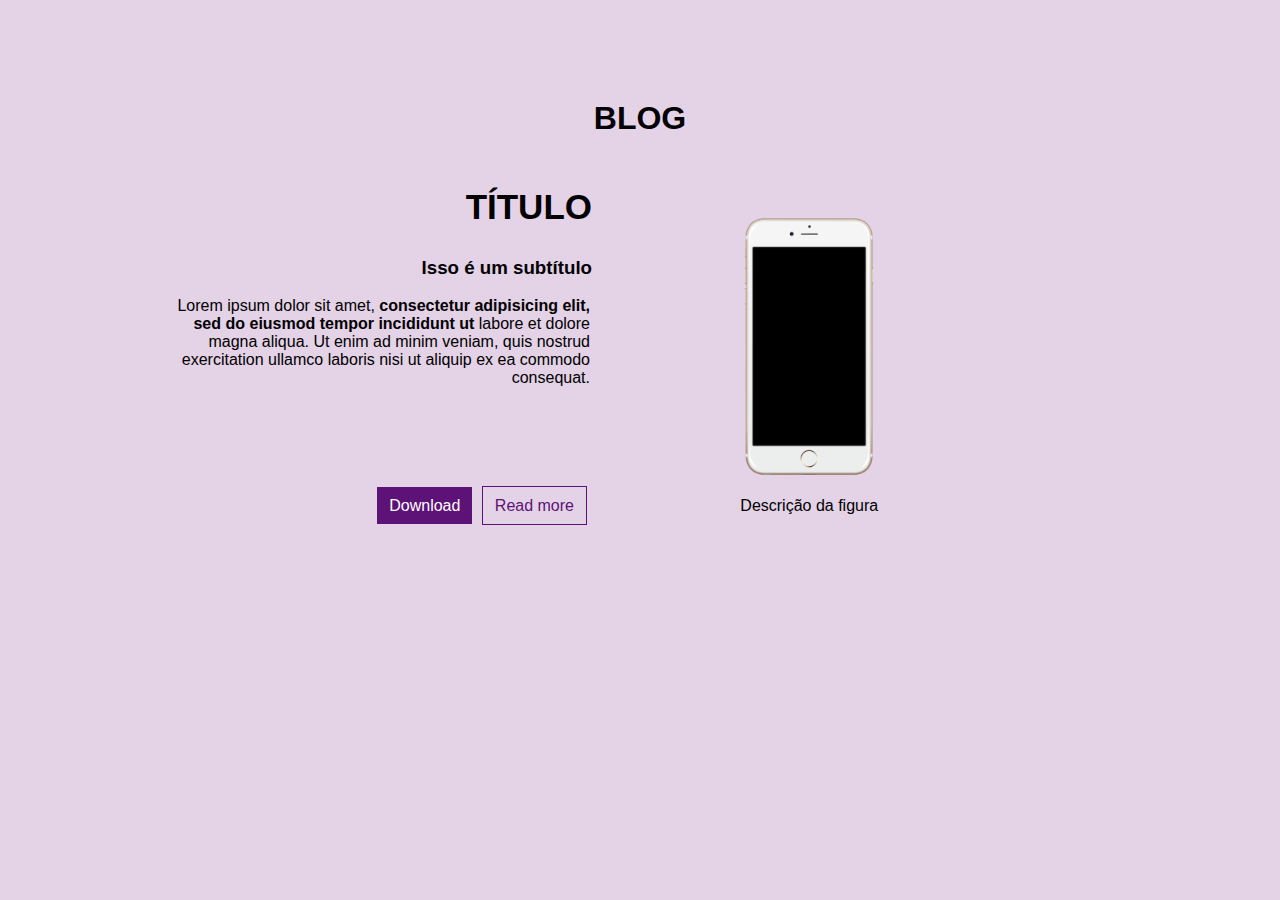
<file: 01-html-solucao/index.html>
<!DOCTYPE html>
<html>

<head>
    <meta charset="UTF-8">
    <title>Exercício 1</title>

    <link rel="stylesheet" href="css/style.css">
</head>

<body>

    <main>
        <section class="section-sobre">
            <h1 class="posts-titulo">BLOG</h1>
            <article class="sobre-conteudo">
                <div class="metade">
                    <h2>Título</h2>
                    <h3>Isso é um subtítulo</h3>
                    <p>Lorem ipsum dolor sit amet, <strong>consectetur adipisicing elit,
                            sed do eiusmod tempor incididunt ut</strong>
                        labore et dolore magna aliqua. Ut enim ad minim veniam,
                        quis nostrud exercitation ullamco laboris nisi
                        ut aliquip ex ea commodo
                        consequat.
                    </p>
                    <div class="sobre-conteudo__botoes">
                        <a href="#" class="btn btn_roxo">Download</a>
                        <a href="#" class="btn btn_transp u-margin-small">Read more</a>
                    </div>
                </div>
                <div class="metade">
                    <figure class="sobre-imagem">
                        <img src="img/iphone.png" alt="Imagem">
                        <figcaption>Descrição da figura</figcaption>
                    </figure>
                </div>
            </article>
        </section>
    </main>
    
</body>

</html>
</file>
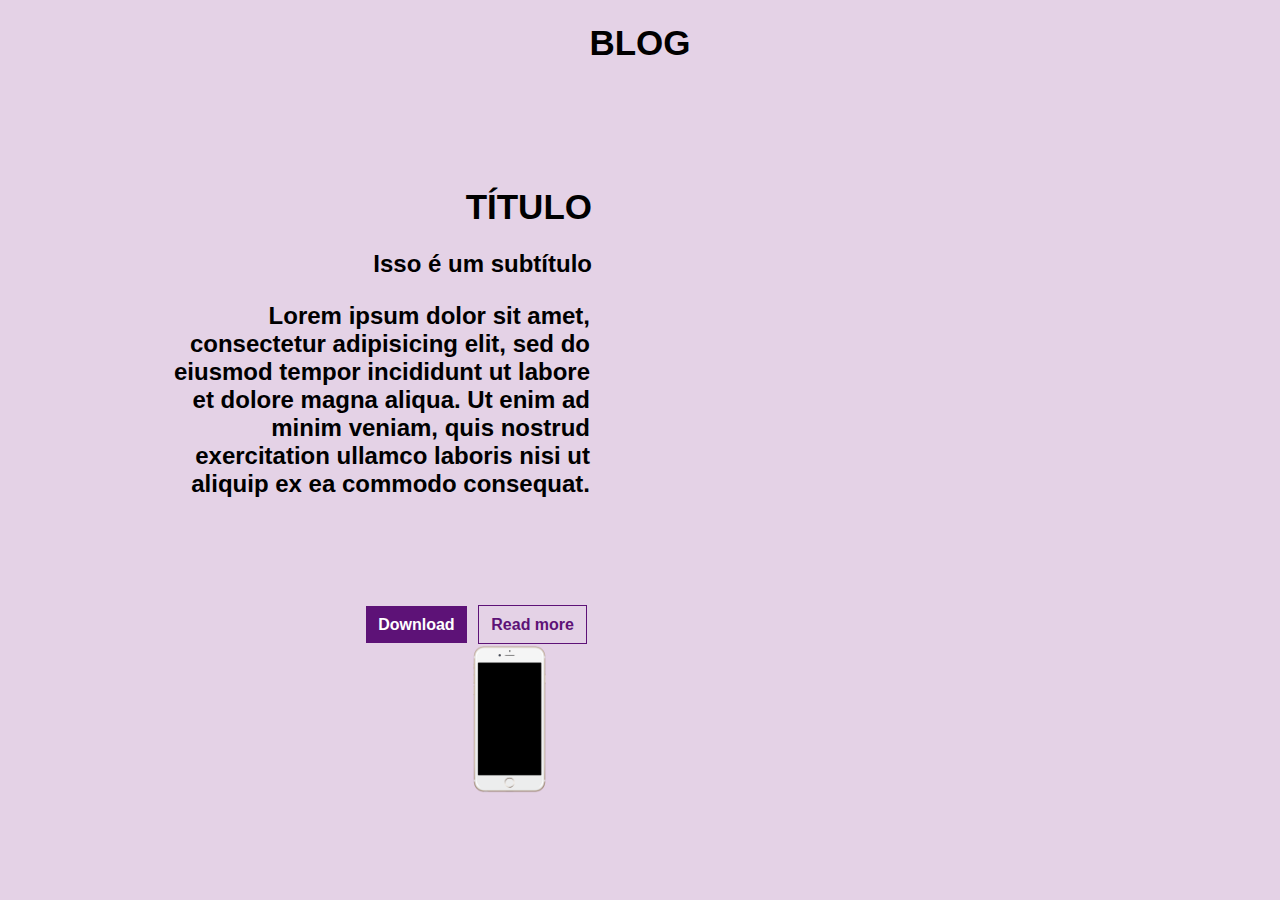
<file: 01-html/index.html>
<!DOCTYPE html>
<html>
<head>
    <meta charset="UTF-8">
    <title>Exercício 1</title>

    <link rel="stylesheet" href="css/style.css">
</head>

<body>
    <h1 style="text-align: center">BLOG</h1>
   <div class="section-sobre">
        <div class="sobre-conteudo">
            <h1>Título</h1>
            <h2>Isso é um subtítulo<h2>
            <p>Lorem ipsum dolor sit amet, <strong>consectetur adipisicing elit, sed do eiusmod tempor incididunt ut</strong> labore et dolore               magna aliqua. Ut enim ad minim veniam, quis nostrud exercitation ullamco laboris nisi ut aliquip ex ea commodo
                consequat.
            </p>
            <div class="sobre-conteudo__botoes">
                <a href="#" class="btn a">Download</a>
                <a href="#" class="btn b u-margin-small">Read more</a>
            </div>
        <div class="sobre-imagem">
            <img src="img/iphone.png" alt="Imagem">
        </div>
    <div>
</body>
</html>
</file>
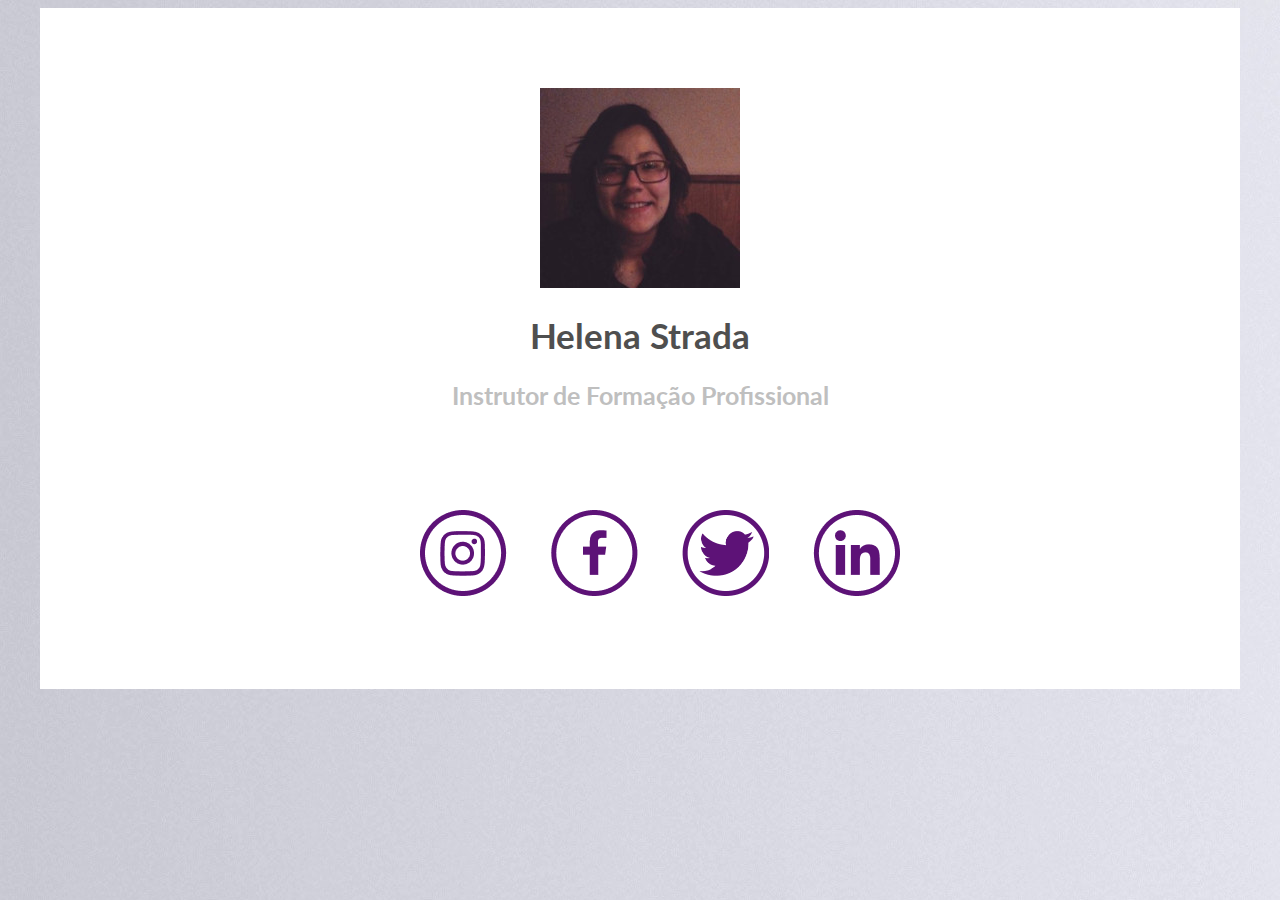
<file: 02-css-solucao/index.html>
<!DOCTYPE html>
<html lang="pt">

<head>
    <meta charset="UTF-8">
    <title>Exercício 2</title>
    <!-- Link de fontes externas. Tem que aparecer antes do link do estilo personalizado -->
    <link href="https://fonts.googleapis.com/css?family=Lato" rel="stylesheet">
    <link rel="stylesheet" href="css/style.css">

</head>

<body>
    <div class="secao-sobre">
        <div class="sobre-conteudo">
            <img class="sobre-conteudo__img" src="img/perfil.jpg" alt="Foto de rosto de perfil da Helena">
            <h1>Helena Strada</h1>
            <h2>Instrutor de Formação Profissional</h2>
        </div>
        
        <div class="sobre-conteudo__redes-sociais">
            <!-- Imagens e outros tipos de conteúdo podem possuir um link. Para isso, coloque o conteúdo dentro das tags de abertura e fechamento de uma <a> -->
            <a href="#">
                <img src="img/instagram.png" alt="Ícone do Instagram">
            </a>
            <a href="#">
                <img src="img/facebook.png" alt="Ícone do Facebook">
            </a>
            <a href="#">
                <img src="img/twitter.png" alt="Ícone do Twitter">
            </a>
            <a href="#">
                <img src="img/linkedin.png" alt="Ícone do Linkedin">
            </a>
        </div>
    </div>

</body>

</html>
</file>
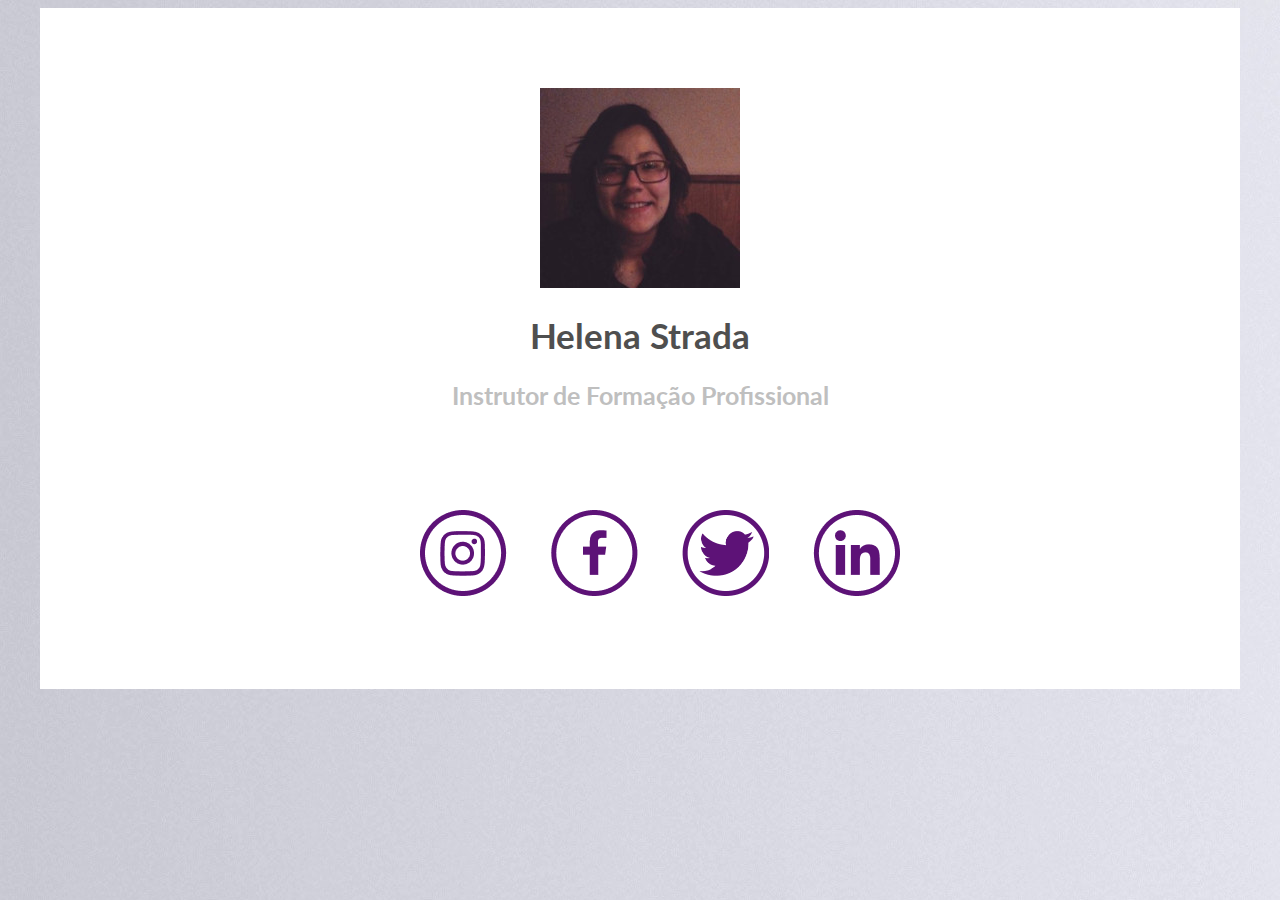
<file: 02-css/index.html>
<!DOCTYPE html>
<html lang="pt">

<head>
    <meta charset="UTF-8">
    <title>Exercício 2</title>
    <!-- Link de fontes externas. Tem que aparecer antes do link do estilo personalizado -->
    <link href="https://fonts.googleapis.com/css?family=Lato" rel="stylesheet">
    <link rel="stylesheet" href="css/style.css">

</head>

<body>
    <div class="secao-sobre">
        <div class="sobre-conteudo">
            <img class="sobre-conteudo__img" src="img/perfil.jpg" alt="Foto de rosto da cantora Beyoncé">
            <h1>Helena Strada</h1>
            <h2>Instrutor de Formação Profissional</h2>
        </div>
        <div class="sobre-conteudo__redes-sociais">
            <!-- Imagens e outros tipos de conteúdo podem possuir um link. Para isso, coloque o conteúdo dentro das tags de abertura e fechamento de uma <a> -->
            <a href="#">
                <img src="img/instagram.png" alt="Ícone do Instagram">
            </a>
            <a href="#">
                <img src="img/facebook.png" alt="Ícone do Facebook">
            </a>
            <a href="#">
                <img src="img/twitter.png" alt="Ícone do Twitter">
            </a>
            <a href="#">
                <img src="img/linkedin.png" alt="Ícone do Linkedin">
            </a>
        </div>
    </div>

</body>

</html>
</file>
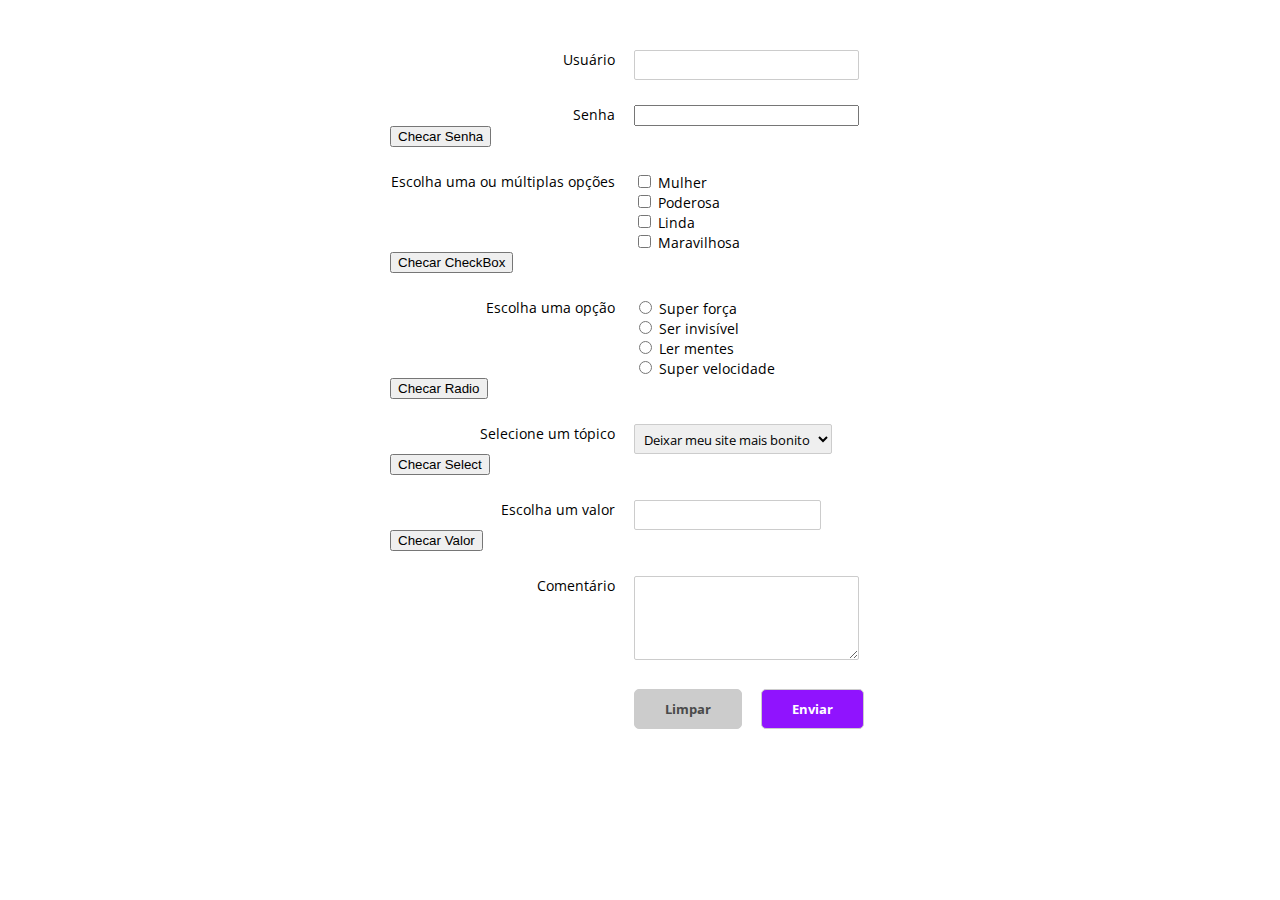
<file: 03-formulario-solucao/index.html>
<html lang="en">

<head>
    <meta charset="UTF-8">
    <meta name="viewport" content="width=device-width, initial-scale=1.0">
    <meta http-equiv="X-UA-Compatible" content="ie=edge">
    <title>Exercício 6</title>

    <link href="https://fonts.googleapis.com/css?family=Open+Sans" rel="stylesheet">
    <link rel="stylesheet" href="css/style.css">
</head>

<body>

    <form action="#" class="form" id="form-cadastro">

        <div>
            <label for="texto">Usuário</label>
            <input type="text" name="texto" class="half-col">
        </div>

        <div>
            <label for="texto">Senha</label>
            <input type="password" name="texto" class="half-col" id="senha">
            <input type="button" onclick="funcaoQueChecaSenha()" value="Checar Senha">
        </div>

        <div>
            <label for="texto">Escolha uma ou múltiplas opções</label>
            <div class="half-col">
                <input type="checkbox" name="mulher" value="Mulher"> Mulher <br>
                <input type="checkbox" name="poderosa" value="Poderosa"> Poderosa
                <br>
                <input type="checkbox" name="linda" value="Linda"> Linda
                <br>
                <input type="checkbox" name="maravilhosa" value="Maravilhosa"> Maravilhosa
            </div>
            <input type="button" onclick="funcaoQueChecaCheckBox()" value="Checar CheckBox">
        </div>

        <div>
            <label for="texto">Escolha uma opção</label>
            <div class="half-col">
                <input type="radio" name="poder" value="Força"> Super força <br>
                <input type="radio" name="poder" value="Invisivel"> Ser invisível
                <br>
                <input type="radio" name="poder" value="Mentes"> Ler mentes
                <br>
                <input type="radio" name="poder" value="Velocidade"> Super velocidade
            </div>
            <input type="button" onclick="funcaoQueChecaRadio()" value="Checar Radio">
        </div>

        <div>
            <label for="texto">Selecione um tópico</label>
            <select name="dropdown" id="select-option">
                <option value="1">Deixar meu site mais bonito</option>
                <option value="2">Acabar com o patriarcado</option>
                <option value="3">Fazer a revolução feminista</option>
            </select>
            <input type="button" onclick="funcaoQueChecaSelect()" value="Checar Select">
        </div>

        <div>
            <label for="texto">Escolha um valor</label>
            <input type="number" name="valor" id="valorEhNulo">
            <input type="button" onclick="funcaoQueChecaValor()" value="Checar Valor">
        </div>

        <div>
            <label for="texto">Comentário</label>
            <textarea rows="4" col="50" class="half-col"></textarea>
        </div>

        <div>
            <div class="half-col"></div>
            <button class="btn btn_grey">Limpar</button>
            <input class="btn btn_purple" type="submit" value="Enviar" id="salvarFormulario">
        </div>
    </form>

    <script type="text/javascript">

        var salvarBotao = document.querySelector("#salvarFormulario");
        salvarBotao.addEventListener('click', function (event) {
            event.preventDefault();

            alert("Passe as funções para cá.");

        });

        function funcaoQueChecaCheckBox() {

            var inputs = document.getElementsByTagName("input"); //or document.forms[0].elements;
            var cbs = []; //will contain all checkboxes
            var checked = []; //will contain all checked checkboxes
            for (var i = 0; i < inputs.length; i++) {
                if (inputs[i].type == "checkbox") {
                    cbs.push(inputs[i]);
                    if (inputs[i].checked) {
                        checked.push(inputs[i]);
                    }
                }
            }

            console.log(cbs);
            console.log(checked);

            var nbCbs = cbs.length; //number of checkboxes
            var nbChecked = checked.length; //number of checked checkboxe

            console.log(nbCbs);
            console.log(nbChecked);

        }

        function funcaoQueChecaRadio() {
            var radios = document.getElementsByName('poder');

            for (var i = 0; i < radios.length; i++) {
                if (radios[i].checked) {
                    alert(radios[i].value);
                    break;
                }
            }
        }

        // 2
        function funcaoQueChecaValor() {
            // var valorEhNulo = document.getElementById("valorEhNulo");
            var valorEhNulo = document.querySelector("#valorEhNulo");
            if (valorEhNulo.value == '' || valorEhNulo.value == null) {
                // console.log("Ok!");
                alert("Not Ok.")
            } else {
                alert("Ok!")
                // console.log("Not Ok.");
            }
        }

        // 1
        function funcaoQueChecaSenha() {
            var senha = document.querySelector("#senha").value;
            console.log(senha);
            if (senha.length < 3) {
                // console.log("Senha Inválida");
                alert("Not Ok.")
            } else {
                // console.log("Senha Válida");
                alert("Ok!")
            }
        }

        // 3
        function funcaoQueChecaSelect() {
            var selecionado = document.querySelector("#select-option");
            var campoSelecionado = selecionado.options[selecionado.selectedIndex].value;
            var campoSelecionadoTexto = selecionado.options[selecionado.selectedIndex].text;
            console.log(campoSelecionado);
            console.log(campoSelecionadoTexto);
        }


    </script>

</body>

</html>
</file>
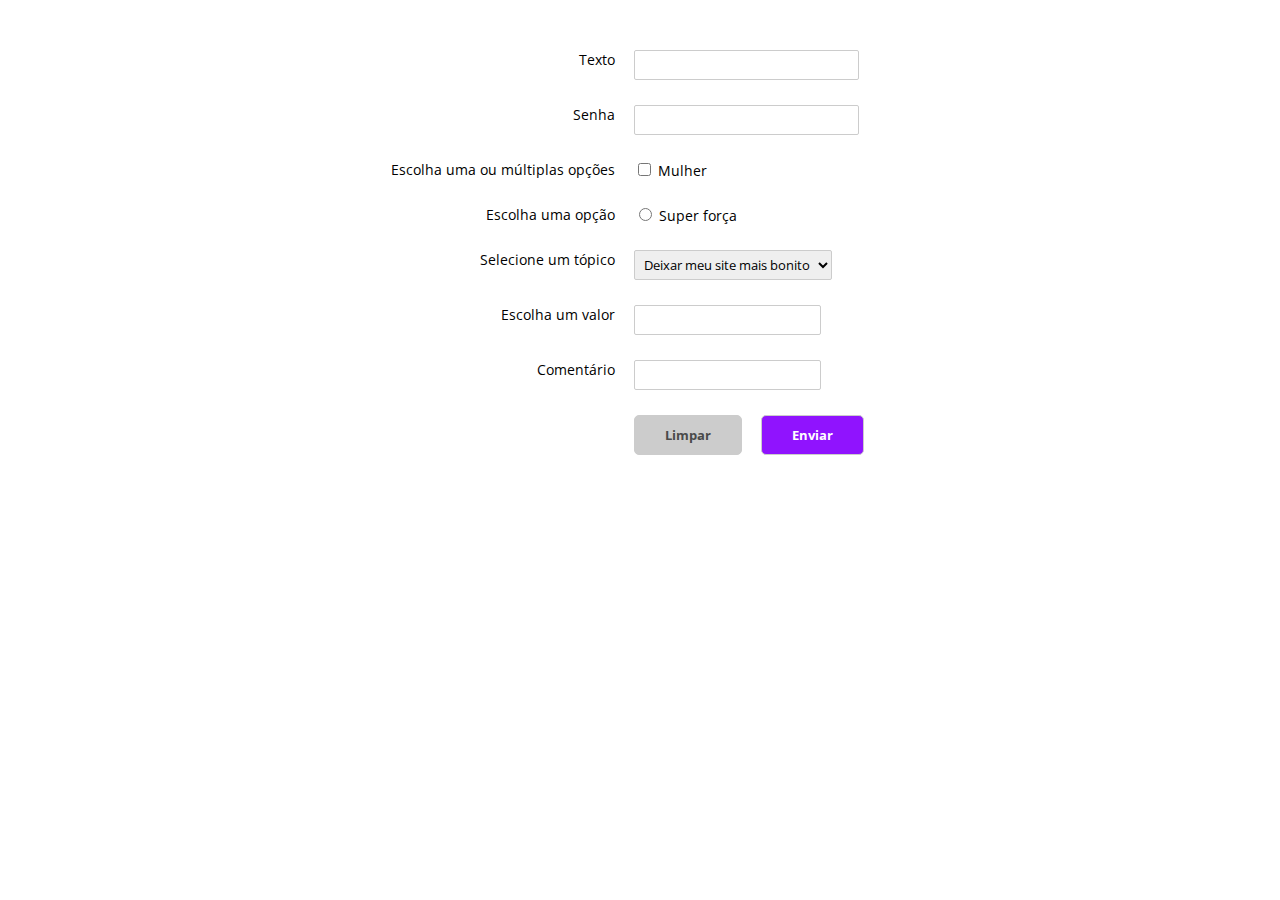
<file: 03-formulario/index.html>
<html lang="en">
<head>
    <meta charset="UTF-8">
    <meta name="viewport" content="width=device-width, initial-scale=1.0">
    <meta http-equiv="X-UA-Compatible" content="ie=edge">
    <title>Exercício 6</title>

    <link href="https://fonts.googleapis.com/css?family=Open+Sans" rel="stylesheet">
    <link rel="stylesheet" href="css/style.css">
</head>
<body>
    
    <form action="#" class="form">

        <div>
            <label for="texto">Texto</label>
            <input type="text" name="texto" class="half-col">
        </div>

        <div>
            <label for="texto">Senha</label>
            <input type="text" name="texto" class="half-col">
        </div>

        <div>
            <label for="texto">Escolha uma ou múltiplas opções</label>
            <div class="half-col">
                <input type="checkbox" name="mulher" value="Mulher"> Mulher <br>
            </div>
        </div>

        <div>
            <label for="texto">Escolha uma opção</label>
            <div class="half-col">
                <input type="radio" name="poder" value="Mulher"> Super força <br>
            </div>
        </div>

        <div>
            <label for="texto">Selecione um tópico</label>
            <select name="dropdown">
                <option value="contato">Deixar meu site mais bonito</option>
            </select>
        </div>

        <div>
            <label for="texto">Escolha um valor</label>
            <input type="text" name="valor">
        </div>
        
        <div>
            <label for="texto">Comentário</label>
            <input type="text" name="valor">
        </div>

        <div>
            <div class="half-col"></div>
            <button class="btn btn_grey">Limpar</button>
            <input class="btn btn_purple" type="submit" value="Enviar">
        </div>
    </form>

</body>
</html>
</file>
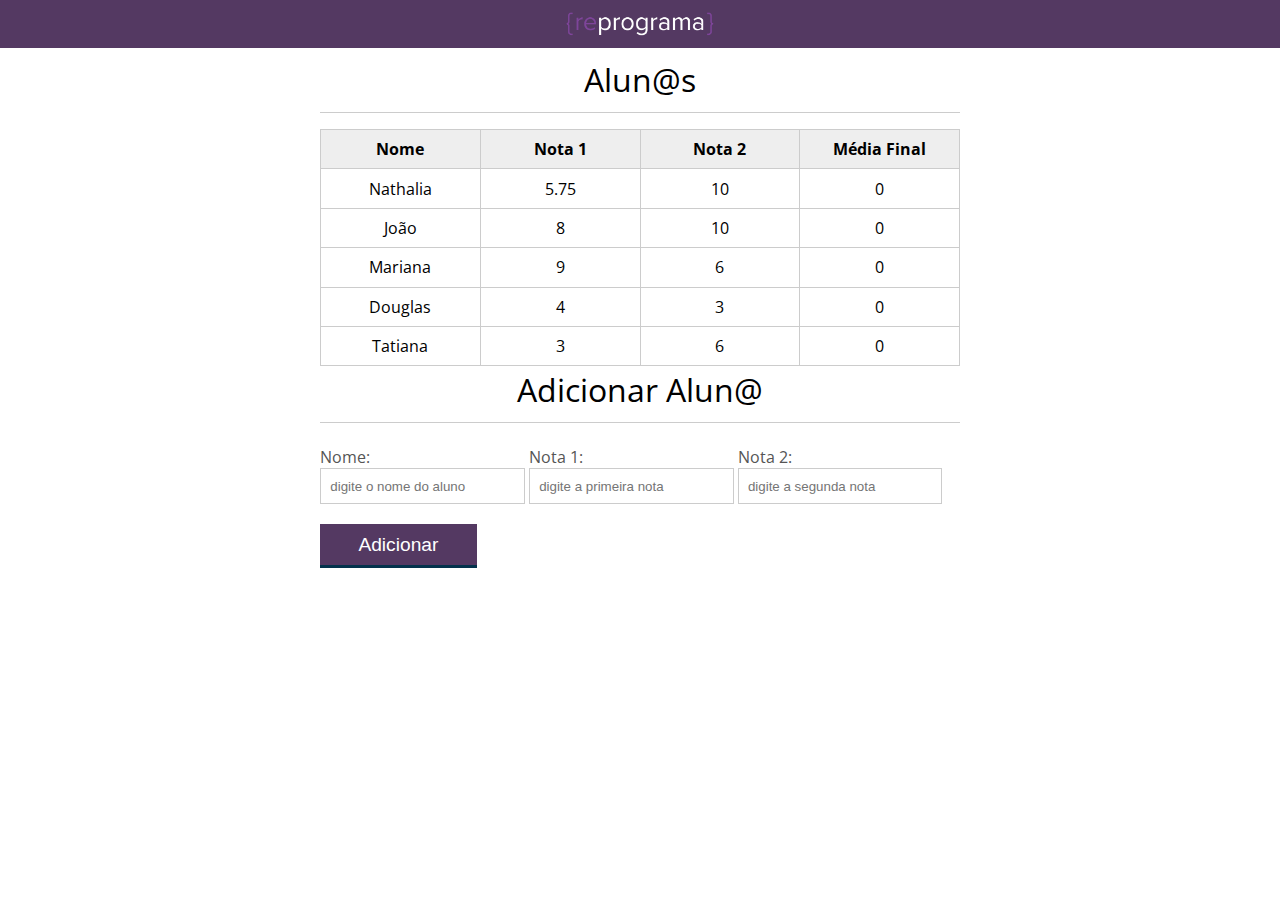
<file: 04-tabela-solucao/index.html>
<!DOCTYPE html>
<html lang="pt-br">

<head>
	<meta charset="UTF-8">
	<title>{Reprograma} - Notas Finais</title>
	<link rel="icon" href="favicon.ico" type="image/x-icon">
	<link rel="stylesheet" type="text/css" href="css/reset.css">
	<link rel="stylesheet" type="text/css" href="css/index.css">
	<link href="https://fonts.googleapis.com/css?family=Open+Sans+Condensed:300" rel="stylesheet">
</head>

<body>

	<header>
		<div class="container">
			<!-- <h1>{reprograma}</h1> -->
			<img src="./img/logo_reprograma.png" />
		</div>
	</header>
	<main>
		<section class="container">
			<h2 id="idUnico">Alun@s</h2>
			<table>
				<thead>
					<tr>
						<th>Nome</th>
						<th>Nota 1</th>
						<th>Nota 2</th>
						<th>Média Final</th>
					</tr>
				</thead>
				<tbody id="tabela-alunos">
					<tr class="aluno" id="primeiro-da-lista">
						<td class="info-nome">Nathalia</td>
						<td class="info-notaum">5.75</td>
						<td class="info-notadois">10</td>
						<td class="info-media">0</td>
					</tr>

					<tr class="aluno">
						<td class="info-nome">João</td>
						<td class="info-notaum">8</td>
						<td class="info-notadois">10</td>
						<td class="info-media">0</td>
					</tr>

					<tr class="aluno">
						<td class="info-nome">Mariana</td>
						<td class="info-notaum">9</td>
						<td class="info-notadois">6</td>
						<td class="info-media">0</td>
					</tr>

					<tr class="aluno">
						<td class="info-nome">Douglas</td>
						<td class="info-notaum">4</td>
						<td class="info-notadois">3</td>
						<td class="info-media">0</td>
					</tr>
					<tr class="aluno">
						<td class="info-nome">Tatiana</td>
						<td class="info-notaum">3</td>
						<td class="info-notadois">6</td>
						<td class="info-media">0</td>
					</tr>
				</tbody>
			</table>

		</section>

		<section class="container">
			<h2 id="titulo-form">Adicionar Alun@</h2>
			<form id="form-adiciona">
				<div class="grupo">
					<label for="nome">Nome:</label>
					<input id="nome" name="nome" type="text" placeholder="digite o nome do aluno" class="campo">
				</div>
				<div class="grupo">
					<label for="notaum">Nota 1:</label>
					<input id="notaum" name="notaum" type="text" placeholder="digite a primeira nota" class="campo campo-medio">
				</div>
				<div class="grupo">
					<label for="notadois">Nota 2:</label>
					<input id="notadois" name="notadois" type="text" placeholder="digite a segunda nota" class="campo campo-medio">
				</div>

				<button id="adicionar-aluno" class="botao bto-principal">Adicionar</button>
			</form>
		</section>

	</main>
	<!-- 
	<script src="./js/index.js" type="text/javascript"></script>
	<script src="./js/form.js"></script> -->
	
	<script type="text/javascript">
		
		window.onload = function () {

			// var trs = document.getElementsByTagName("tr");
			var trs = document.querySelectorAll("tr");
			for (i = 0; i < trs.length; i++) {
				trs[i].onmouseenter = function () {
					this.style.backgroundColor = "#F6F6F6";
				}
				trs[i].onmouseout = function() {
					this.style.backgroundColor = "#FFFFFF";
				}
			}



		};
	</script>

</body>


</html>
</file>
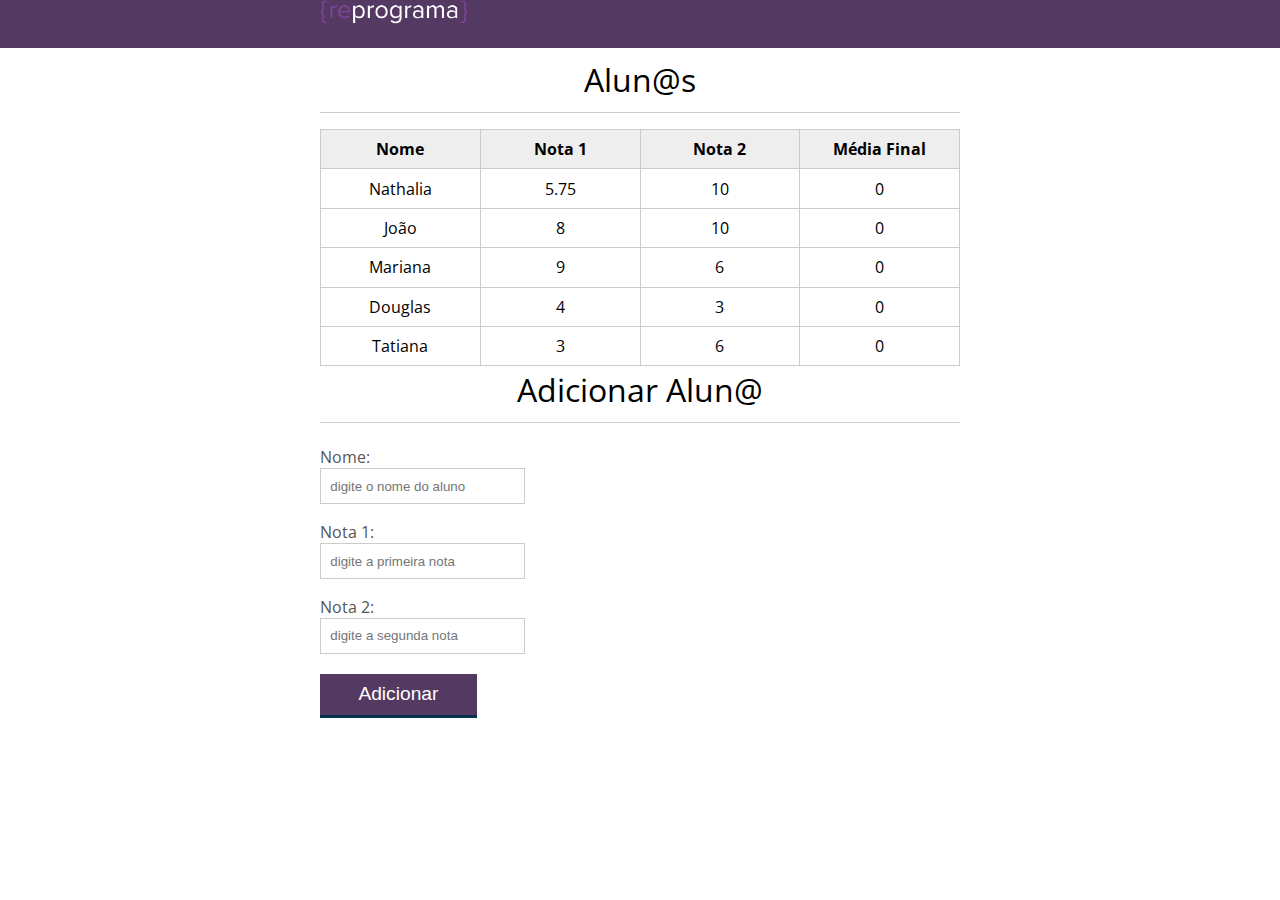
<file: 04-tabela/index.html>
<!DOCTYPE html>
<html lang="pt-br">

<head>
	<meta charset="UTF-8">
	<title>{Reprograma} - Notas Finais</title>
	<link rel="icon" href="favicon.ico" type="image/x-icon">
	<link rel="stylesheet" type="text/css" href="css/reset.css">
	<link rel="stylesheet" type="text/css" href="css/index.css">
	<link href="https://fonts.googleapis.com/css?family=Open+Sans+Condensed:300" rel="stylesheet">
</head>

<body>

	<header>
		<div class="container">
			<!-- <h1>{reprograma}</h1> -->
			<img src="./img/logo_reprograma.png" />
		</div>
	</header>
	<main>
		<section class="container">
			<h2 id="idUnico">Alun@s</h2>
			<table>
				<thead>
					<tr>
						<th>Nome</th>
						<th>Nota 1</th>
						<th>Nota 2</th>
						<th>Média Final</th>
					</tr>
				</thead>
				<tbody id="tabela-alunos">
					<tr class="aluno" id="primeiro-da-lista">
						<td class="info-nome">Nathalia</td>
						<td class="info-notaum">5.75</td>
						<td class="info-notadois">10</td>
						<td class="info-media">0</td>
					</tr>

					<tr class="aluno">
						<td class="info-nome">João</td>
						<td class="info-notaum">8</td>
						<td class="info-notadois">10</td>
						<td class="info-media">0</td>
					</tr>

					<tr class="aluno">
						<td class="info-nome">Mariana</td>
						<td class="info-notaum">9</td>
						<td class="info-notadois">6</td>
						<td class="info-media">0</td>
					</tr>

					<tr class="aluno">
						<td class="info-nome">Douglas</td>
						<td class="info-notaum">4</td>
						<td class="info-notadois">3</td>
						<td class="info-media">0</td>
					</tr>
					<tr class="aluno">
						<td class="info-nome">Tatiana</td>
						<td class="info-notaum">3</td>
						<td class="info-notadois">6</td>
						<td class="info-media">0</td>
					</tr>
				</tbody>
			</table>

		</section>

		<section class="container">
			<h2 id="titulo-form">Adicionar Alun@</h2>
			<form id="form-adiciona">
				<div class="grupo">
					<label for="nome">Nome:</label>
					<input id="nome" name="nome" type="text" placeholder="digite o nome do aluno" class="campo">
				</div>
				<div class="grupo">
					<label for="notaum">Nota 1:</label>
					<input id="notaum" name="notaum" type="text" placeholder="digite a primeira nota" class="campo campo-medio">
				</div>
				<div class="grupo">
					<label for="notadois">Nota 2:</label>
					<input id="notadois" name="notadois" type="text" placeholder="digite a segunda nota" class="campo campo-medio">
				</div>

				<button id="adicionar-aluno" class="botao bto-principal">Adicionar</button>
			</form>
		</section>

	</main>


</body>

</html>
</file>
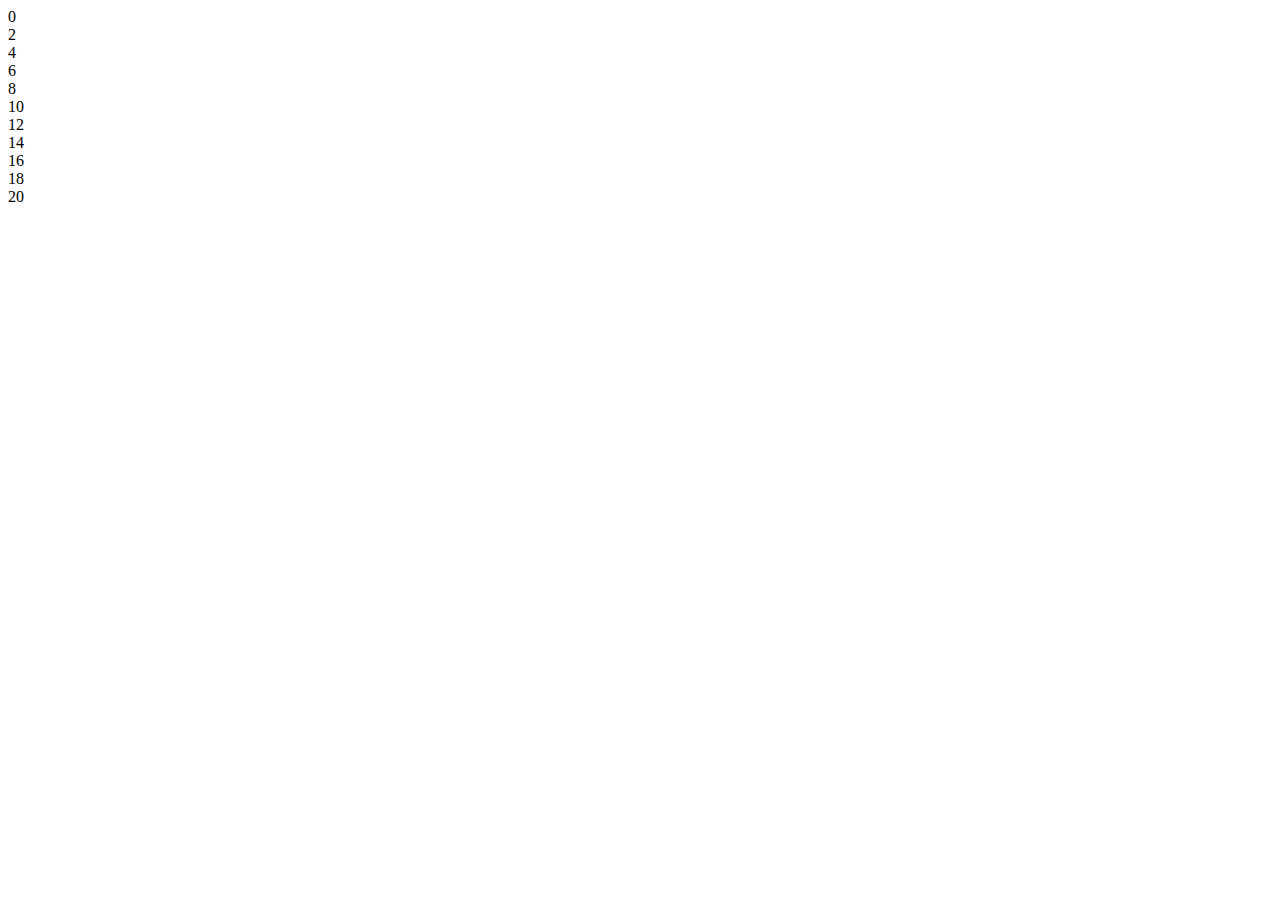
<file: 04-tabuada-solucao/index.html>
<!DOCTYPE html>
<html>
<head>
<meta charset="UTF-8">
<title>Tabuada</title>
</head>

<body>

    <script>
        let numero = 2;
        for (var i = 0; i <= 10; i++) {
            document.write(2 * i + '<br>');
        }
        
    </script>

</body>

</html>
</file>
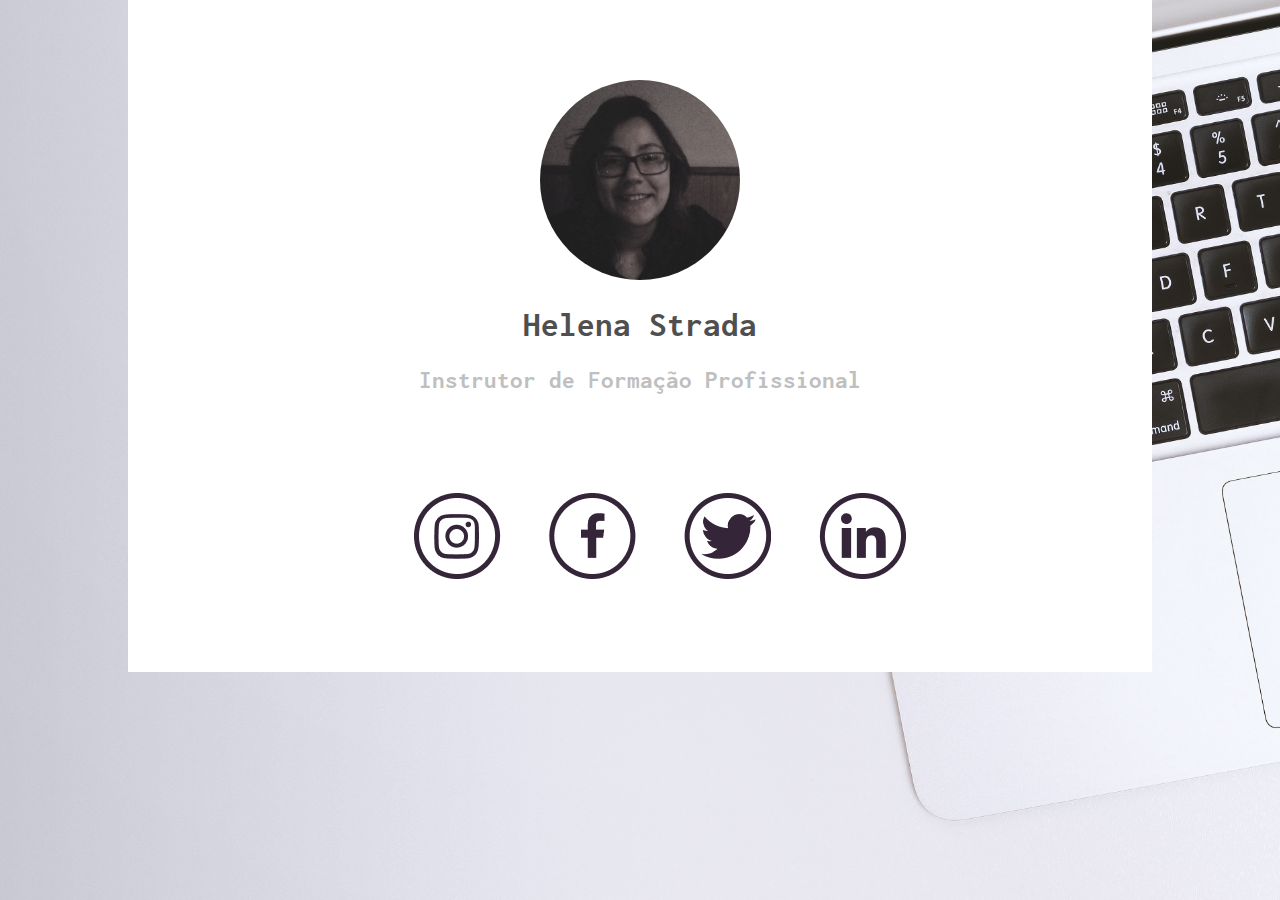
<file: 02-css-solucao/index-desenvolvimento.html>
<!DOCTYPE html>
<html lang="pt">

<head>
    <meta charset="UTF-8">
    <title>Exercício 2</title>
    <!-- Link de fontes externas. Tem que aparecer antes do link do estilo personalizado -->
    <link href="https://fonts.googleapis.com/css?family=Lato" rel="stylesheet">
    <link href="https://fonts.googleapis.com/css?family=Inconsolata" rel="stylesheet">
    <link rel="stylesheet" href="css/style-desenvolvimento.css">

</head>

<body>
    <div class="secao-sobre">
        <div class="sobre-conteudo">
            
            <img class="sobre-conteudo__img" src="img/perfil.jpg" 
            alt="Foto de rosto de perfil da Helena">

            <h1>Helena Strada</h1>
            <h2>Instrutor de Formação Profissional</h2>

        </div>
        
        <div class="sobre-conteudo__redes-sociais">
            <!-- Imagens e outros tipos de conteúdo podem possuir um link. Para isso, coloque o conteúdo dentro das tags de abertura e fechamento de uma <a> -->
            <a href="#">
                <img src="img/instagram.png" alt="Ícone do Instagram">
            </a>
            <a href="#">
                <img src="img/facebook.png" alt="Ícone do Facebook">
            </a>
            <a href="#">
                <img src="img/twitter.png" alt="Ícone do Twitter">
            </a>
            <a href="#">
                <img src="img/linkedin.png" alt="Ícone do Linkedin">
            </a>
        </div>
    </div>

</body>

</html>
</file>
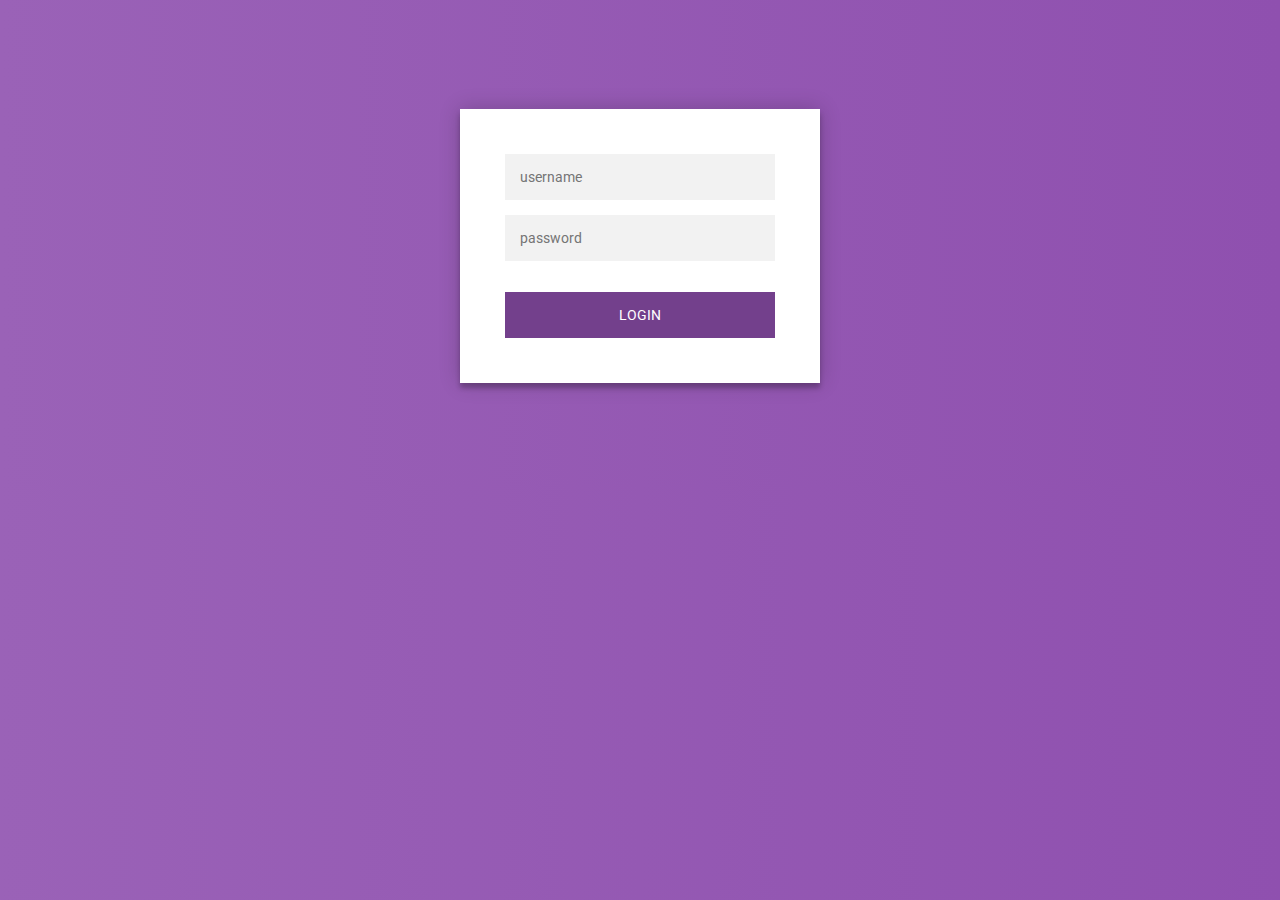
<file: 03-formulario-desafio/login.html>
<!DOCTYPE html>
<html lang="pt-br">

<head>
	<meta charset="UTF-8">
	<title>{Reprograma} - Login</title>
	<link rel="stylesheet" type="text/css" href="css/index.css">
	<link href="https://fonts.googleapis.com/css?family=Open+Sans+Condensed:300" rel="stylesheet">
</head>

<body>

	<div class="login-page">
		<div class="form">
			<form class="login-form" method="post">
				<input type="text" placeholder="username" id="username" />
				<input type="password" placeholder="password" id="password" />
				<p id="mensagem"></p>
				<button id="btnLogin">login</button>
			</form>
		</div>
	</div>

	<script>
		
		var btnLogin = document.querySelector("#btnLogin");
		var mensagemRetorno = document.querySelector("#mensagem");
		btnLogin.addEventListener('click', function(event) {
			event.preventDefault();
			var username = document.getElementById("username").value;
			var password = document.getElementById("password").value;
			if (username == 'admin' && password == 'admin') {
				mensagemRetorno.textContent = "Sucesso.";
			} else {
				mensagemRetorno.textContent = "Falhou.";
			}
		});

	</script>

</body>

</html>
</file>
<file: 01-html-solucao/css/style.css>
/* GERAL */
* {
    box-sizing: border-box; /* tamanho leva em consideração o padding */
}

body {
    background-color: #e4d2e6; /* determina a cor de fundo de um elemento */
    font-family: 'Lato', Arial, Helvetica, sans-serif; /* determina o tipo de fonte */
}

a {
    text-decoration: none; /* define algum tipo de decoração no texto. Valores: overline, line-through, underline, underline overline */
}

img {
    width: 85%; /* define o comprimento */
}

/* FONTS */
h1 {
    text-align: center; /* define o alinhamento do texto */
    
}

article h2 {
    text-align: right;
    font-size: 35px;
    text-transform: uppercase;
}

h3 {
    text-align: right;
}

p {
    width: 430px;
    margin-bottom: 110px;
    text-align: right;  
}

/* UTILITIES */
.u-margin-small {
    margin: 5px;
}

.metade {
    width: 45%;
    display: inline-block;
}

.sobre-conteudo {
    /* width: 45%; */
    display: inline-block;
}

.sobre-imagem {
    width: 80%;
    display: inline-block;
    text-align: center;
}

.section-sobre {
   width: 960px;
   margin: 0 auto; /* macete para deixar elementos block centralizados */
   margin-top: 100px;
}

.sobre-conteudo__botoes {
    text-align: right; /* esse tipo de alinhamento para botões não funciona se for colocado diretamente no elemento <a>. Deve-se colocar essa propriedade no elemento mãe */
}

.btn {
    padding: 10px 12px;
    font-size: 16px;
}

.btn_roxo {
    background-color: #5d1277;
    color: white; /* define a cor do conteúdo do elemento */
}

.btn_transp {
    color: #5d1277;
    border: 1px solid #5d1277; /* cria uma borda no elemento. Ordem de valores: grossura-da-borda tipo-da-borda cor-da-borda. */
}

.posts-titulo {
    text-align: center;
}
</file>
<file: 01-html/css/style.css>
/* GERAL */
* {
    box-sizing: border-box; /* tamanho leva em consideração o padding */
}

body {
    background-color: #e4d2e6; /* determina a cor de fundo de um elemento */
    font-family: 'Lato', Arial, Helvetica, sans-serif; /* determina o tipo de fonte */
}

a {
    text-decoration: none; /* define algum tipo de decoração no texto. Valores: overline, line-through, underline, underline overline */
}

img {
    width: 85%; /* define o comprimento */
}

/* FONTS */
h1 {
    text-align: right; /* define o alinhamento do texto */
    font-size: 35px; /* define o tamanho da fonte. Unidades possíveis são px, em, rem, entre outros */
    text-transform: uppercase; /*define alguma mudança na própria fonte. Valores possíveis: lowercase, uppercase, capitalize */
}

h2 {
    text-align: right;
}

p {
    width: 430px;
    margin-bottom: 110px;
    text-align: right;  
}

/* UTILITIES */
.u-margin-small {
    margin: 5px;
}

.sobre-conteudo {
    width: 45%;
    display: inline-block;
}

.sobre-imagem {
    width: 45%;
    display: inline-block;
}

.section-sobre {
   width: 960px;
   margin: 0 auto; /* macete para deixar elementos block centralizados */
   margin-top: 100px;
}

.sobre-conteudo__botoes {
    text-align: right; /* esse tipo de alinhamento para botões não funciona se for colocado diretamente no elemento <a>. Deve-se colocar essa propriedade no elemento mãe */
}

.btn {
    padding: 10px 12px;
    font-size: 16px;
}

.a {
    background-color: #5d1277;
    color: white; /* define a cor do conteúdo do elemento */
}

.b {
    color: #5d1277;
    border: 1px solid #5d1277; /* cria uma borda no elemento. Ordem de valores: grossura-da-borda tipo-da-borda cor-da-borda. */
}
</file>
<file: 02-css-solucao/css/style.css>
/* GERAL */
* {
    box-sizing: border-box;
}

body {
    background-image: url('../img/computador.jpg');
    font-family: 'Lato', Arial, Helvetica, sans-serif;
}

a {
    text-decoration: none;
}

/* FONTS */
h1 {
    color: #4F4F4F;
    font-size: 35px;
}

h2 {
    color: #bfbfbf;   
    font-size: 25px;
}

/* SEÇÃO SOBRE */
.secao-sobre {
    background-color: white;
    width: 1200px;
    margin: 0 auto;
}

.sobre-conteudo__img {
    margin-top: 80px;
}  
    
.sobre-conteudo {
    /* font-family: 'Lato', sans-serif; */
    text-align: center;
}

.sobre-conteudo__redes-sociais {
    text-align: center;
    margin-top: 100px;
    padding-bottom: 90px;
}

.sobre-conteudo__redes-sociais img {
    width: 87px;
    height: 86px;
    margin-left: 40px;
}
</file>
<file: 02-css/css/style.css>
/* GERAL */
* {
    box-sizing: border-box;
}

body {
    background-image: url('../img/computador.jpg');
    font-family: 'Lato', Arial, Helvetica, sans-serif;
}

a {
    text-decoration: none;
}

/* FONTS */
h1 {
    color: #4F4F4F;
    font-size: 35px;
}

h2 {
    color: #bfbfbf;   
    font-size: 25px;
}

/* SEÇÃO SOBRE */
.secao-sobre {
    background-color: white;
    width: 1200px;
    margin: 0 auto;
}

.sobre-conteudo__img {
    margin-top: 80px;
}  
    
.sobre-conteudo {
    /* font-family: 'Lato', sans-serif; */
    text-align: center;
}

.sobre-conteudo__redes-sociais {
    text-align: center;
    margin-top: 100px;
    padding-bottom: 90px;
}

.sobre-conteudo__redes-sociais img {
    width: 87px;
    height: 86px;
    margin-left: 40px;
}
</file>
<file: 03-formulario-solucao/css/style.css>
/* GERAL */
* {
    box-sizing: border-box;
}

body {
    font-family: 'Open Sans', Arial, Helvetica, sans-serif;
    font-size: 14px;
}

/* FORM */
.form {
    width: 500px;
    margin: 0 auto;
    margin-top: 50px;
}

    .form > div {
        margin-top: 25px;
    }

    label {
        display: inline-block;
        width: 45%;
        text-align: right;
        margin-right: 15px;
        vertical-align: top;
    }

    input[type="text"], select, input[type="number"] {
        font-family: 'Open Sans', Arial, Helvetica, sans-serif;
        border-radius: 2px;
        border: 1px solid #ccc;
        height: 30px;
        padding: 5px;
    }

    textarea {
        font-family: 'Open Sans', Arial, Helvetica, sans-serif;
        border-radius: 2px;
        border: 1px solid #ccc;
        padding: 5px;
    }

/* LAYOUT */
.half-col {
    display: inline-block;
    width: 45%;
}

/* BUTTON */
.btn {
    font-family: 'Open Sans', Arial, Helvetica, sans-serif;
    border: 1px solid #ccc;
    padding: 10px 30px;
    font-weight: bold;
    border-radius: 5px;
    transition: all .5s;
    margin-left: 15px;
}

.btn_grey {
    background-color: #ccc;
    color: #4a4a4a;
}

.btn_purple {
    background-color: #9013FE;
    color: white;
}

.btn_grey:hover {
    background-color: #999;
    color: white;
}

.btn_purple:hover {
    background-color: #3a006d;
}
</file>
<file: 03-formulario/css/style.css>
/* GERAL */
* {
    box-sizing: border-box;
}

body {
    font-family: 'Open Sans', Arial, Helvetica, sans-serif;
    font-size: 14px;
}

/* FORM */
.form {
    width: 500px;
    margin: 0 auto;
    margin-top: 50px;
}

    .form > div {
        margin-top: 25px;
    }

    label {
        display: inline-block;
        width: 45%;
        text-align: right;
        margin-right: 15px;
        vertical-align: top;
    }

    input[type="text"], select, input[type="number"] {
        font-family: 'Open Sans', Arial, Helvetica, sans-serif;
        border-radius: 2px;
        border: 1px solid #ccc;
        height: 30px;
        padding: 5px;
    }

    textarea {
        font-family: 'Open Sans', Arial, Helvetica, sans-serif;
        border-radius: 2px;
        border: 1px solid #ccc;
        padding: 5px;
    }

/* LAYOUT */
.half-col {
    display: inline-block;
    width: 45%;
}

/* BUTTON */
.btn {
    font-family: 'Open Sans', Arial, Helvetica, sans-serif;
    border: 1px solid #ccc;
    padding: 10px 30px;
    font-weight: bold;
    border-radius: 5px;
    transition: all .5s;
    margin-left: 15px;
}

.btn_grey {
    background-color: #ccc;
    color: #4a4a4a;
}

.btn_purple {
    background-color: #9013FE;
    color: white;
}

.btn_grey:hover {
    background-color: #999;
    color: white;
}

.btn_purple:hover {
    background-color: #3a006d;
}
</file>
<file: 04-tabela-solucao/css/index.css>
* {
    box-sizing: border-box;
}

body {
    font-family: 'Open Sans Condensed', sans-serif;
    font-size: 16px;
}

header {
    background-color: #543962;
    height: 3em;
    color: #FFF;
    margin-bottom: 1em;
}

header h1 {
    font-size: 2em;
    display: inline-block;
    vertical-align: middle;
}

header h2 {
    font-size: 2em;
    display: inline-block;
    vertical-align: middle;
}

header .container:before {
    content: '';
    display: inline-block;
    height: 100%;
    vertical-align: middle;
}

header .container {
    display: flex;
    align-items: center;
    justify-content: center;
}

header img {
	height: 50%;
}

.container {
    width: 50%;
    height: 100%;
    margin: 0 auto;
}

section {
    margin: 2em 0;
    overflow: hidden;
}

section h2 {
    font-size: 2em;
    display: block;
    padding-bottom: .5em;
    border-bottom: 1px solid #ccc;
    margin-bottom: .5em;
    text-align: center;
}

table {
    width: 100%;
    margin-bottom: .5em;
    table-layout: fixed;
}

td,
th {
    padding: .7em;
    margin: 0;
    border: 1px solid #ccc;
    text-align: center;
}

th {
    font-weight: bold;
    background-color: #EEE;
}

label {
    color: #555;
    display: block;
    margin-bottom: .2em;
}

.campo {
    margin: 0;
    padding-bottom: 1em;
    width: 100%;
    border: 1px solid #ccc;
    padding: .7em;
}

.campo-medio {
    display: inline-block;
    padding-right: .5em;
}

.grupo {
    width: 32%;
    display: inline-block;
    padding: 10px 0px;
}

button {
    padding: .5em 2em;
    border: 0;
    border-bottom: 3px solid;
    font-size: 1.2em;
    cursor: pointer;
    margin: 0;
    margin-top: -3px;
    color: #fff;
    background-color: #543962;
    border-color: #04324c;
    display: block;
    clear: both;
    margin: 10px 0px;
}

button:active {
    margin-top: 0px;
    border: 0;
}

button[disabled=disabled],
button:disabled {
    background-color: gray;
    border-color: darkgray;
}

.adicionar-aluno {
    margin-top: 30px;
}

.campo-invalido {
    border: 1px solid red;
}

.abaixo-da-media {
    background-color: #FF0000;
}

/* #tabela-alunos tr:hover {
    background-color: #f6f6f6;
} */
</file>
<file: 04-tabela/css/index.css>
* {
    box-sizing: border-box;
}

body {
    font-family: 'Open Sans Condensed', sans-serif;
    font-size: 16px;
}

header {
    background-color: #543962;
    height: 3em;
    color: #FFF;
    margin-bottom: 1em;
}

header h1 {
    font-size: 2em;
    display: inline-block;
    vertical-align: middle;
}

header .container:before {
    content: '';
    display: inline-block;
    height: 100%;
    vertical-align: middle;
}

header .container {
    display: flex;
}

header img {
	height: 50%;
}

.container {
    width: 50%;
    height: 100%;
    margin: 0 auto;
}

section {
    margin: 2em 0;
    overflow: hidden;
}

section h2 {
    font-size: 2em;
    display: block;
    padding-bottom: .5em;
    border-bottom: 1px solid #ccc;
    margin-bottom: .5em;
    text-align: center;
}

table {
    width: 100%;
    margin-bottom: .5em;
    table-layout: fixed;
}

td,
th {
    padding: .7em;
    margin: 0;
    border: 1px solid #ccc;
    text-align: center;
}

th {
    font-weight: bold;
    background-color: #EEE;
}

label {
    color: #555;
    display: block;
    margin-bottom: .2em;
}

.campo {
    margin: 0;
    padding-bottom: 1em;
    width: 100%;
    border: 1px solid #ccc;
    padding: .7em;
}

.campo-medio {
    display: inline-block;
    padding-right: .5em;
}

.grupo {
    width: 32%;
    padding: 10px 0px;
}

button {
    padding: .5em 2em;
    border: 0;
    border-bottom: 3px solid;
    font-size: 1.2em;
    cursor: pointer;
    margin: 0;
    margin-top: -3px;
    color: #fff;
    background-color: #543962;
    border-color: #04324c;
    display: block;
    clear: both;
    margin: 10px 0px;
}

button:active {
    margin-top: 0px;
    border: 0;
}

button[disabled=disabled],
button:disabled {
    background-color: gray;
    border-color: darkgray;
}

.adicionar-aluno {
    margin-top: 30px;
}

.campo-invalido {
    border: 1px solid red;
}

.abaixo-da-media {
    background-color: #FF0000;
}
</file>
<file: 02-css-solucao/css/style-desenvolvimento.css>
/* GERAL */
* {
    box-sizing: border-box;
}

body {
    margin: 0;
    background-image: url('../img/computador.jpg');
    background-position: center;
    background-repeat: no-repeat;
    background-size: cover;
    width: 100vw;
    height: 100vh;
    font-family: 'Inconsolata','Lato', Arial, Helvetica, sans-serif;
}

a {
    text-decoration: none;
}

/* FONTS */
h1 {
    color: #4F4F4F;
    font-size: 35px;
}

h2 {
    color: #bfbfbf;   
    font-size: 25px;
}

/* SEÇÃO SOBRE */
.secao-sobre {
    background-color: white;
    width: 80%;
    margin: 0 auto;
}

.sobre-conteudo__img {
    margin-top: 80px;
    border-radius: 50%;
    -webkit-filter: grayscale(80%);
    filter: grayscale(80%);
}  
    
.sobre-conteudo {
    /* font-family: 'Lato', sans-serif; */
    text-align: center;
}

.sobre-conteudo__redes-sociais {
    text-align: center;
    margin-top: 100px;
    padding-bottom: 90px;
}

.sobre-conteudo__redes-sociais img {
    width: 87px;
    height: 86px;
    margin-left: 40px;
    -webkit-filter: grayscale(80%);
    filter: grayscale(80%);
}

.sobre-conteudo__redes-sociais img:hover {
    -webkit-filter: grayscale(0%);
    filter: grayscale(0%);
}

 /* Extra small devices (phones, 600px and down) */
 @media only screen and (max-width: 600px) {
    .secao-sobre {
        background-color: #6699ff;
    }
    .sobre-conteudo__img {
        width: 50%;
    }
 }

 /* Small devices (portrait tablets and large phones, 600px and up) */
 @media only screen and (min-width: 600px) {
    .secao-sobre {
        background-color: #00ffcc;
    }
 }
 
 /* Medium devices (landscape tablets, 768px and up) */
 @media only screen and (min-width: 768px) {
    .secao-sobre {
        background-color: #9999ff;
    }
 }
 
 /* Large devices (laptops/desktops, 992px and up) */
 @media only screen and (min-width: 992px) {
    .secao-sobre {
        background-color: #ffffcc;
    }
 }
 
 /* Extra large devices (large laptops and desktops, 1200px and up) */
 @media only screen and (min-width: 1200px) {
    .secao-sobre {
        background-color: #FFF;
    }
 }
</file>
<file: 03-formulario-desafio/css/index.css>
@import url(https://fonts.googleapis.com/css?family=Roboto:300);
.login-page {
    width: 360px;
    padding: 8% 0 0;
    margin: auto;
}

.form {
    position: relative;
    z-index: 1;
    background: #FFFFFF;
    max-width: 360px;
    margin: 0 auto 100px;
    padding: 45px;
    text-align: center;
    box-shadow: 0 0 20px 0 rgba(0, 0, 0, 0.2), 0 5px 5px 0 rgba(0, 0, 0, 0.24);
}

.form input {
    font-family: "Roboto", sans-serif;
    outline: 0;
    background: #f2f2f2;
    width: 100%;
    border: 0;
    margin: 0 0 15px;
    padding: 15px;
    box-sizing: border-box;
    font-size: 14px;
}

.form button {
    font-family: "Roboto", sans-serif;
    text-transform: uppercase;
    outline: 0;
    background: #73408c;
    width: 100%;
    border: 0;
    padding: 15px;
    color: #FFFFFF;
    font-size: 14px;
    -webkit-transition: all 0.3 ease;
    transition: all 0.3 ease;
    cursor: pointer;
}

.form button:hover,
.form button:active,
.form button:focus {
    background: #462755;
}

.form .message {
    margin: 15px 0 0;
    color: #b3b3b3;
    font-size: 12px;
}

.form .message a {
    color: #73408c;
    text-decoration: none;
}

.form .register-form {
    display: none;
}

.container {
    position: relative;
    z-index: 1;
    max-width: 300px;
    margin: 0 auto;
}

.container:before,
.container:after {
    content: "";
    display: block;
    clear: both;
}

.container .info {
    margin: 50px auto;
    text-align: center;
}

.container .info h1 {
    margin: 0 0 15px;
    padding: 0;
    font-size: 36px;
    font-weight: 300;
    color: #1a1a1a;
}

.container .info span {
    color: #4d4d4d;
    font-size: 12px;
}

.container .info span a {
    color: #000000;
    text-decoration: none;
}

.container .info span .fa {
    color: #EF3B3A;
}

body {
    background: #8f50af;
    /* fallback for old browsers */
    background: -webkit-linear-gradient(right, #8f50af, #9a62b7);
    background: -moz-linear-gradient(right, #8f50af, #9a62b7);
    background: -o-linear-gradient(right, #8f50af, #9a62b7);
    background: linear-gradient(to left, #8f50af, #9a62b7);
    font-family: "Roboto", sans-serif;
    -webkit-font-smoothing: antialiased;
    -moz-osx-font-smoothing: grayscale;
}
</file>
